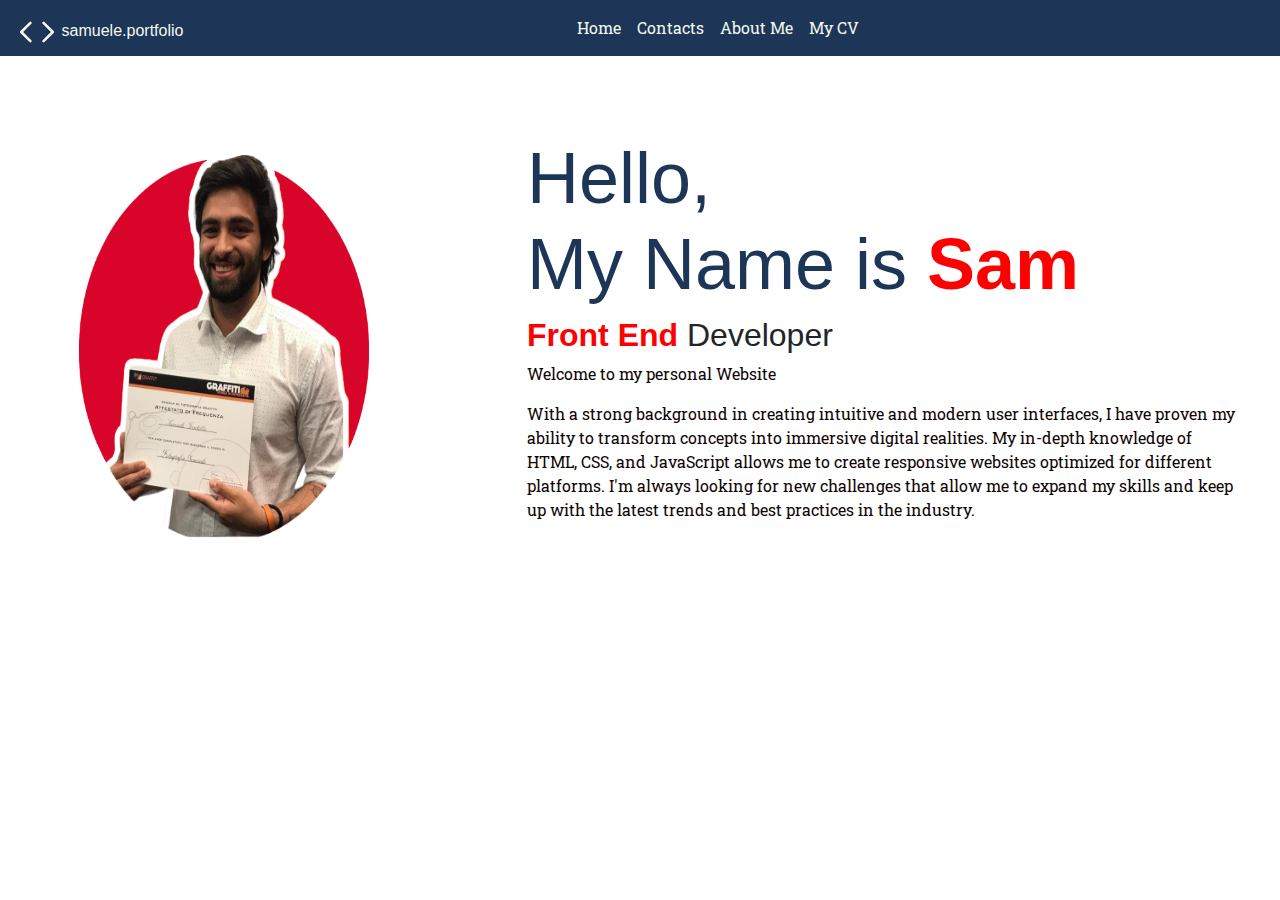
<file: index.html>
<!DOCTYPE html>
<html lang="en">
<head>
    <meta charset="UTF-8">
    <meta http-equiv="X-UA-Compatible" content="IE=edge">
    <meta name="viewport" content="width=device-width, initial-scale=1.0">
    <title>Samuele Website!</title>
    <link rel="stylesheet" href="style.css">
    <link rel="icon" href="/img/icons8-programmazione-24.png" type="image/x-icon">

    <!-- IMPORT BOOTSTRAP -->
    
    <link rel="stylesheet" href="https://cdn.jsdelivr.net/npm/bootstrap@4.0.0/dist/css/bootstrap.min.css" integrity="sha384-Gn5384xqQ1aoWXA+058RXPxPg6fy4IWvTNh0E263XmFcJlSAwiGgFAW/dAiS6JXm" crossorigin="anonymous">
    <!-- GOOGLE FONT -->
    <link rel="preconnect" href="https://fonts.googleapis.com" crossorigin>
    <link rel="preconnect" href="https://fonts.gstatic.com" crossorigin>
    <link href="https://fonts.googleapis.com/css2?family=League+Spartan:wght@500&family=Roboto+Slab&display=swap" rel="stylesheet">
    <!-- ICON LINKS -->
    <link rel="stylesheet" href="https://cdn.jsdelivr.net/npm/bootstrap-icons@1.5.0/font/bootstrap-icons.css">
</head>
<body>
<div class="menu">
    <nav class="navbar navbar-expand-lg navbar-light nav-color">
        <div class="icon-home">
            <svg xmlns="http://www.w3.org/2000/svg" width="32" height="32" fill="currentColor" class="bi bi-code" viewBox="0 0 16 16">
                <path d="M5.854 4.854a.5.5 0 1 0-.708-.708l-3.5 3.5a.5.5 0 0 0 0 .708l3.5 3.5a.5.5 0 0 0 .708-.708L2.707 8l3.147-3.146zm4.292 0a.5.5 0 0 1 .708-.708l3.5 3.5a.5.5 0 0 1 0 .708l-3.5 3.5a.5.5 0 0 1-.708-.708L13.293 8l-3.147-3.146z"/>
            </svg>
            <div class="name-logo">
                 <span>samuele.portfolio</span>
            </div>
        </div>     
        <button class="navbar-toggler" type="button" data-toggle="collapse" data-target="#navbarNav" aria-controls="navbarNav" aria-expanded="false" aria-label="Toggle navigation">
            <span class="navbar-toggler-icon"></span>
        </button>
        <div class="collapse navbar-collapse" id="navbarNav">
            <ul class="navbar-nav">
                <li class="nav-item">
                    <a class="nav-link nav-custom-color" href="index.html" rel="noopener"><span class=""></span>Home<span class="sr-only">(current)</span></a>
                </li>
                <li class="nav-item ">
                    <a class="nav-link nav-custom-color" href="Contacts/contacts.html" rel="noopener"><span class=""></span>Contacts</a>
                </li>
                <li class="nav-item">
                    <a class="nav-link nav-custom-color" href="Aboutme/aboutme.html" rel="noopener"><span class=""></span>About Me</a>
                </li>
                <li class="nav-item">
                    <a class="nav-link nav-custom-color" href="mycv/cv.html" rel="noopener"><span class=""></span>My CV</a>
                </li>
            </ul>
        </div>
    </nav>
</div>

<div>
    <div class="text-principal">
        <div class="row">
            <div class="col-md-3" id="col1">
                <img src="./img/IO.png" class="img-fluid">
            </div>
            <div class="col-md-7" id="col2">
                <div class="header-scont">
                    <h1>Hello,<br> My Name is <strong class="text-btf">Sam</strong></h1>
                    <h2><strong>Front End</strong> Developer</h2>
                    <p>Welcome to my personal Website</p>
                    <p>With a strong background in creating intuitive and modern user interfaces, I have proven my ability to transform concepts into immersive digital realities. My in-depth knowledge of HTML, CSS, and JavaScript allows me to create responsive websites optimized for different platforms. I'm always looking for new challenges that allow me to expand my skills and keep up with the latest trends and best practices in the industry.</p>
                </div>
            </div>
        </div>
    </div>
</div>

<!-- INCLUDE JQUERY, POPPER.JS, AND BOOTSTRAP JS -->
<script src="https://code.jquery.com/jquery-3.6.0.min.js" crossorigin="anonymous" rel="noopener"></script>
<script src="https://cdnjs.cloudflare.com/ajax/libs/popper.js/1.14.7/umd/popper.min.js" crossorigin="anonymous" rel="noopener"></script>
<script src="https://stackpath.bootstrapcdn.com/bootstrap/4.5.2/js/bootstrap.min.js" crossorigin="anonymous" rel="noopener"></script>
</body>
</html>
</file>
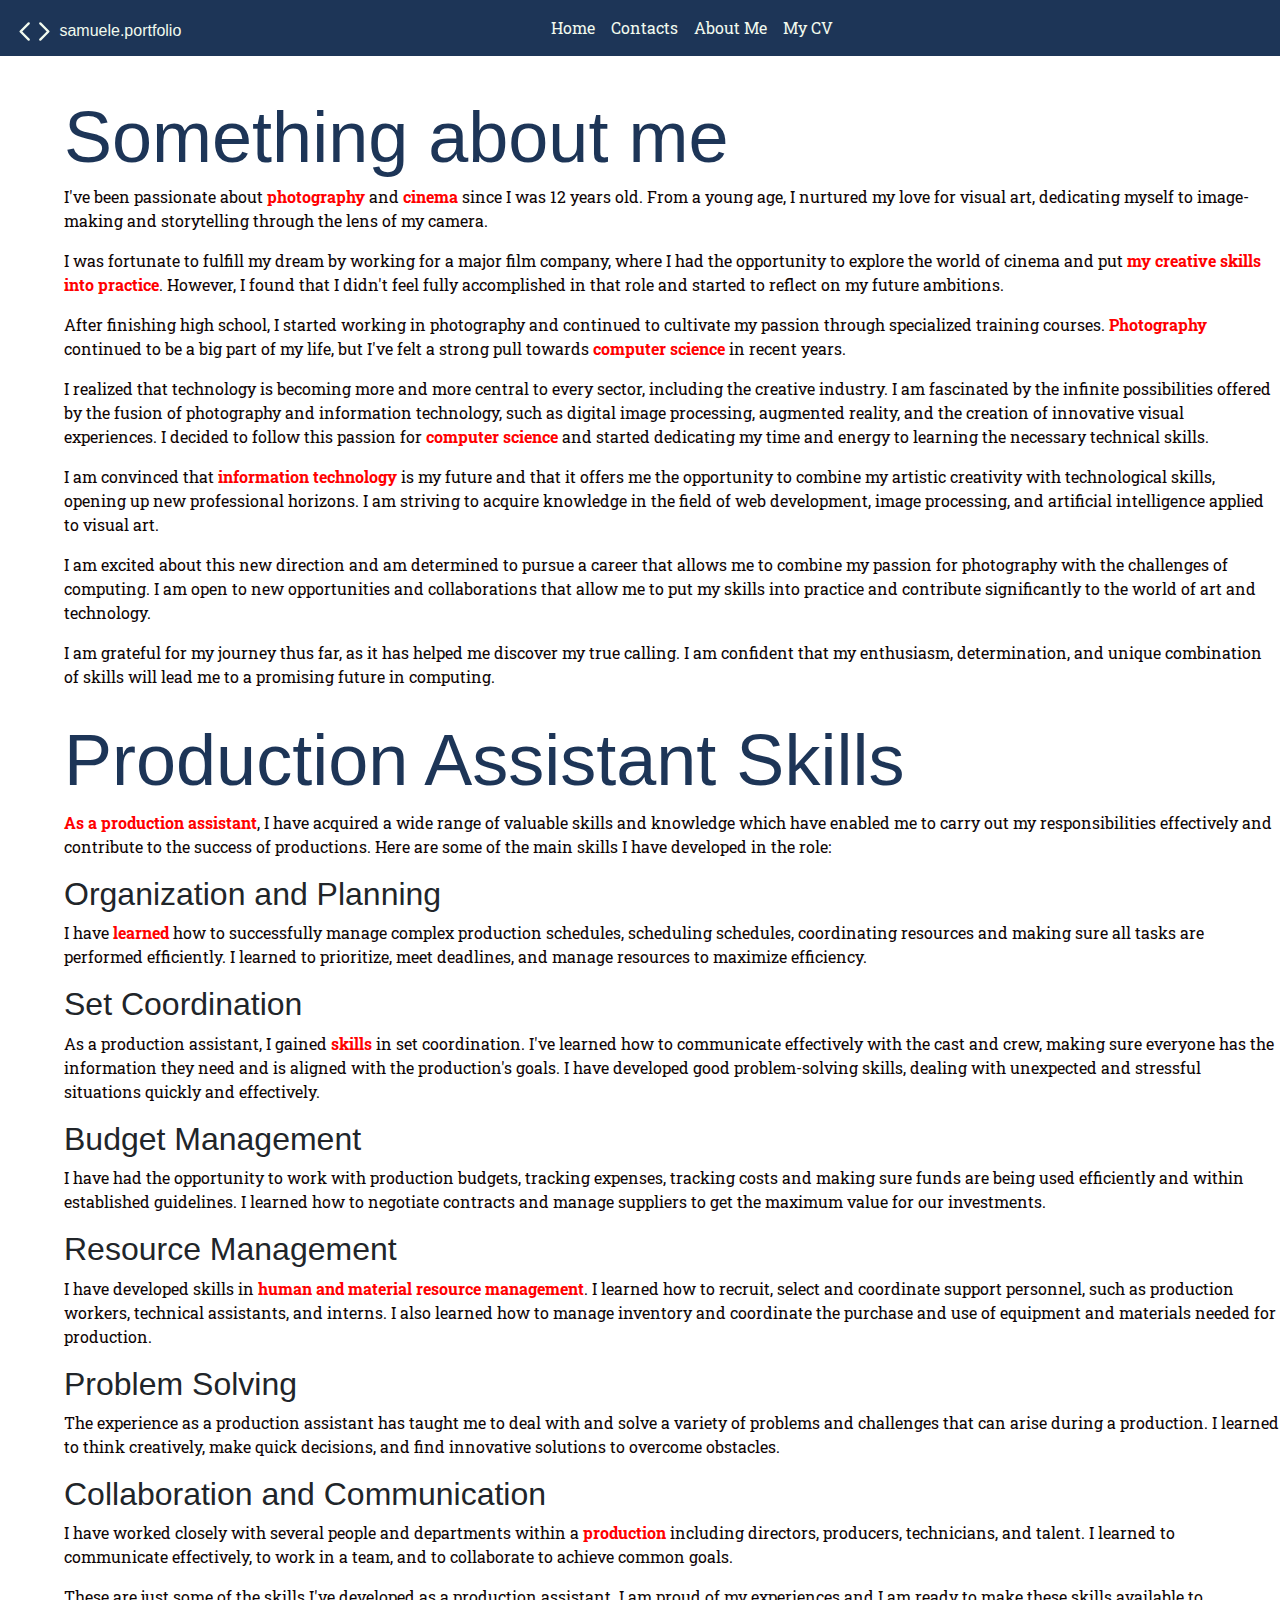
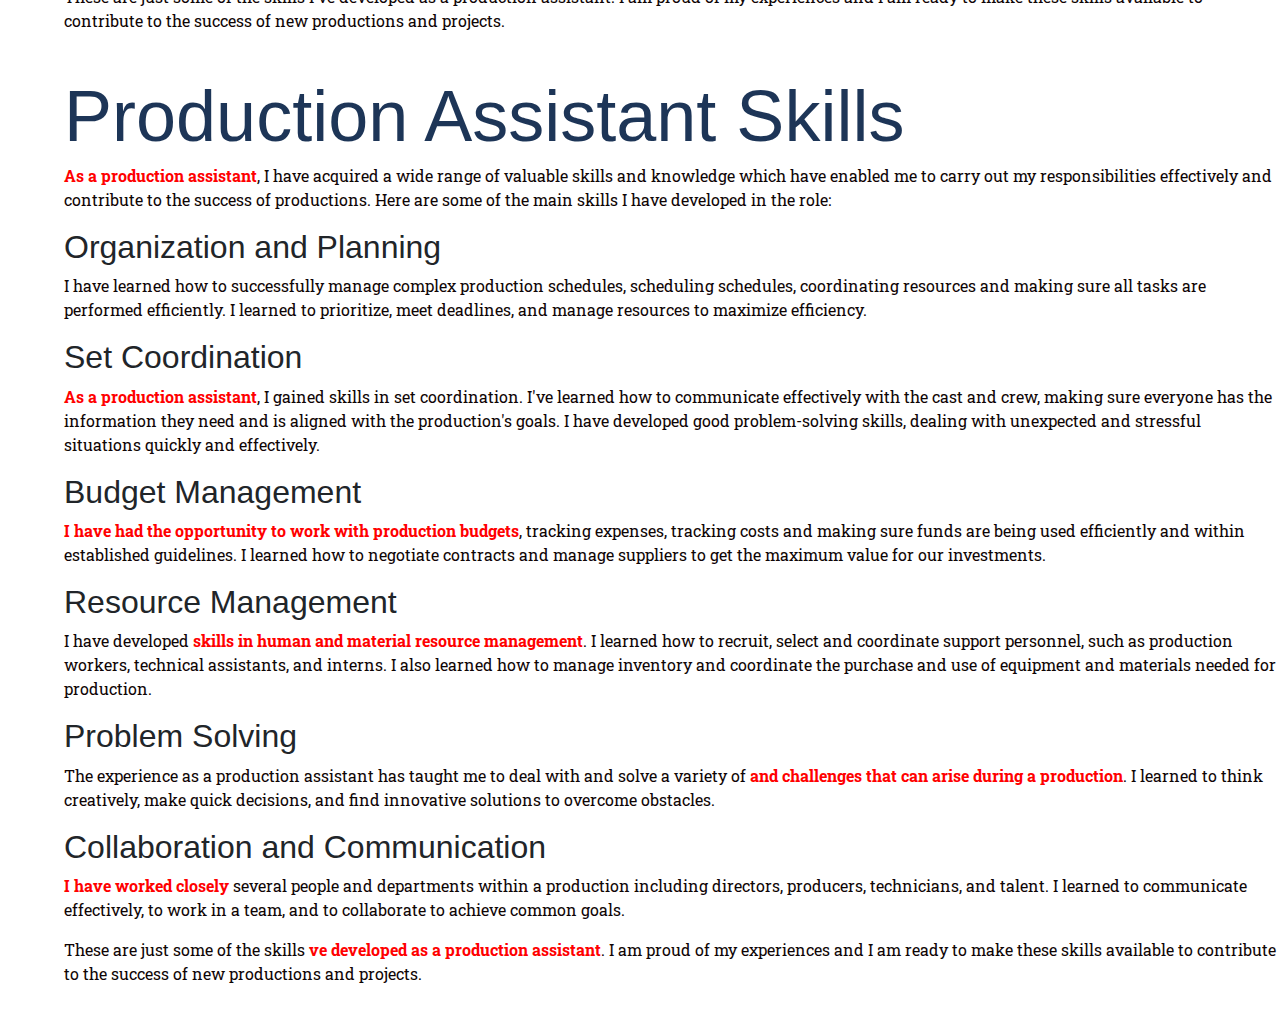
<file: Aboutme/aboutme.html>
<!DOCTYPE html>
<html lang="en">
<head>
    <meta charset="UTF-8">
    <meta http-equiv="X-UA-Compatible" content="IE=edge">
    <meta name="viewport" content="width=device-width, initial-scale=1.0">
    <title>About Me </title>
    <link rel="stylesheet" href="aboutme.css">
    <!--IMPORT BOOSTRAMP-->
    <link rel="stylesheet" href="https://cdn.jsdelivr.net/npm/bootstrap@4.0.0/dist/css/bootstrap.min.css" integrity="sha384-Gn5384xqQ1aoWXA+058RXPxPg6fy4IWvTNh0E263XmFcJlSAwiGgFAW/dAiS6JXm" crossorigin="anonymous">
    <!--GOOGLE FONT-->
    <link rel="preconnect" href="https://fonts.googleapis.com">
<link rel="preconnect" href="https://fonts.gstatic.com" crossorigin>
<link href="https://fonts.googleapis.com/css2?family=League+Spartan:wght@500&family=Roboto+Slab&display=swap" rel="stylesheet">
<!--LINK ICONE-->
<link rel="stylesheet" href="https://cdn.jsdelivr.net/npm/bootstrap-icons@1.5.0/font/bootstrap-icons.css">
<link rel="icon" href="/img/icons8-programmazione-24.png" type="image/x-icon">


</head>
<body>
  <div class="menu">

    <nav class="navbar navbar-expand-lg navbar-light nav-color">
        <div class="icon-home">
                <svg xmlns="http://www.w3.org/2000/svg" width="32" height="32" fill="currentColor" class="bi bi-code" viewBox="0 0 16 16">
                    <path d="M5.854 4.854a.5.5 0 1 0-.708-.708l-3.5 3.5a.5.5 0 0 0 0 .708l3.5 3.5a.5.5 0 0 0 .708-.708L2.707 8l3.147-3.146zm4.292 0a.5.5 0 0 1 .708-.708l3.5 3.5a.5.5 0 0 1 0 .708l-3.5 3.5a.5.5 0 0 1-.708-.708L13.293 8l-3.147-3.146z"/>
                </svg>
                <div class="name-logo">
                     <span>samuele.portfolio</span>
                </div>
        </div>
           
        <button class="navbar-toggler" type="button" data-toggle="collapse" data-target="#navbarNav" aria-controls="navbarNav" aria-expanded="false" aria-label="Toggle navigation">
            <span class="navbar-toggler-icon"></span>
            </button>
            <div class="collapse navbar-collapse" id="navbarNav">
            <ul class="navbar-nav">
                <li class="nav-item">
                  <a class="nav-link nav-custom-color" href="../index.html" target="_blank" rel="noopener"><span class=""></span>Home</a>
                </li>
                <li class="nav-item ">
                <a class="nav-link nav-custom-color" href="../Contacts/contacts.html" target="_blank" rel="noopener"><span class=""></span>Contacts</a>
                </li>
                <li class="nav-item">
                <a class="nav-link nav-custom-color" href="../Aboutme/aboutme.html" target="_blank" rel="noopener"><span class=""></span>About Me</a>
                </li>
                <li class="nav-item">
                <a class="nav-link nav-custom-color" href="../mycv/cv.html" target="_blank" rel="noopener"><span class=""></span>My CV</a>
                </li>
            </ul>
            </div>
      </nav>

    </div>      
<!--///////////////////////////text//////////////////////////////////////////////-->
<ul class="list-unstyled">
    <li class="media">

      <div class="media-body">
        <h1 class="mt-0 mb-1">Something about me</h1>
                <p>I've been passionate about <strong>photography</strong> and <strong>cinema</strong> since I was 12 years old. From a young age, I nurtured my love for visual art, dedicating myself to image-making and storytelling through the lens of my camera.</p>
                
                <p>I was fortunate to fulfill my dream by working for a major film company, where I had the opportunity to explore the world of cinema and put <strong>my creative skills into practice</strong>. However, I found that I didn't feel fully accomplished in that role and started to reflect on my future ambitions.</p>
                
                <p>After finishing high school, I started working in photography and continued to cultivate my passion through specialized training courses.<strong> Photography</strong> continued to be a big part of my life, but I've felt a strong pull towards <strong>computer science</strong> in recent years.</p>
                
                <p>I realized that technology is becoming more and more central to every sector, including the creative industry. I am fascinated by the infinite possibilities offered by the fusion of photography and information technology, such as digital image processing, augmented reality, and the creation of innovative visual experiences. I decided to follow this passion for <strong>computer science</strong> and started dedicating my time and energy to learning the necessary technical skills.</p>
                
                <p>I am convinced that <strong>information technology</strong> is my future and that it offers me the opportunity to combine my artistic creativity with technological skills, opening up new professional horizons. I am striving to acquire knowledge in the field of web development, image processing, and artificial intelligence applied to visual art.</p>
                
                <p>I am excited about this new direction and am determined to pursue a career that allows me to combine my passion for photography with the challenges of computing. I am open to new opportunities and collaborations that allow me to put my skills into practice and contribute significantly to the world of art and technology.</p>
                
                <p>I am grateful for my journey thus far, as it has helped me discover my true calling. I am confident that my enthusiasm, determination, and unique combination of skills will lead me to a promising future in computing.</p>

        </div>
    </li>

    <div class="text2-fix">
    <li class="media my-4">

      <div class="media-body">
        <h1>Production Assistant Skills</h1>
            <p><strong>As a production assistant</strong>, I have acquired a wide range of valuable skills and knowledge which have enabled me to carry out my responsibilities effectively and contribute to the success of productions. Here are some of the main skills I have developed in the role:</p>
        
            <h2>Organization and Planning</h2>
            <p>I have <strong>learned</strong> how to successfully manage complex production schedules, scheduling schedules, coordinating resources and making sure all tasks are performed efficiently. I learned to prioritize, meet deadlines, and manage resources to maximize efficiency.</p>
            
            <h2>Set Coordination</h2>
            <p>As a production assistant, I gained <strong>skills</strong> in set coordination. I've learned how to communicate effectively with the cast and crew, making sure everyone has the information they need and is aligned with the production's goals. I have developed good problem-solving skills, dealing with unexpected and stressful situations quickly and effectively.</p>
            
            <h2>Budget Management</h2>
            <p>I have had the opportunity to work with production budgets, tracking expenses, tracking costs and making sure funds are being used efficiently and within established guidelines. I learned how to negotiate contracts and manage suppliers to get the maximum value for our investments.</p>
            
            <h2>Resource Management</h2>
            <p>I have developed skills in <strong>human and material resource management</strong>. I learned how to recruit, select and coordinate support personnel, such as production workers, technical assistants, and interns. I also learned how to manage inventory and coordinate the purchase and use of equipment and materials needed for production.</p>
            
            <h2>Problem Solving</h2>
            <p>The experience as a production assistant has taught me to deal with and solve a variety of problems and challenges that can arise during a production. I learned to think creatively, make quick decisions, and find innovative solutions to overcome obstacles.</p>
            
            <h2>Collaboration and Communication</h2>
            <p>I have worked closely with several people and departments within a <strong>production</strong> including directors, producers, technicians, and talent. I learned to communicate effectively, to work in a team, and to collaborate to achieve common goals.</p>
            
            <p>These are just some of the skills I've developed as a production assistant. I am proud of my experiences and I am ready to make these skills available to contribute to the success of new productions and projects.</p>
    </li>
    </div>
    <li class="media">
      <div class="media-body">
        <h1 class="mt-0 mb-1">Production Assistant Skills</h1>
        
        <p><strong>As a production assistant</strong>, I have acquired a wide range of valuable skills and knowledge which have enabled me to carry out my responsibilities effectively and contribute to the success of productions. Here are some of the main skills I have developed in the role:</p>
        
        <h2>Organization and Planning</h2>
        <p>I have learned how to successfully manage complex production schedules, scheduling schedules, coordinating resources and making sure all tasks are performed efficiently. I learned to prioritize, meet deadlines, and manage resources to maximize efficiency.</p>
        
        <h2>Set Coordination</h2>
        <p><strong>As a production assistant</strong>, I gained skills in set coordination. I've learned how to communicate effectively with the cast and crew, making sure everyone has the information they need and is aligned with the production's goals. I have developed good problem-solving skills, dealing with unexpected and stressful situations quickly and effectively.</p>
        
        <h2>Budget Management</h2>
        <p><strong>I have had the opportunity to work with production budgets</strong>, tracking expenses, tracking costs and making sure funds are being used efficiently and within established guidelines. I learned how to negotiate contracts and manage suppliers to get the maximum value for our investments.</p>
        
        <h2>Resource Management</h2>
        <p>I have developed<strong> skills in human and material resource management</strong>. I learned how to recruit, select and coordinate support personnel, such as production workers, technical assistants, and interns. I also learned how to manage inventory and coordinate the purchase and use of equipment and materials needed for production.</p>
        
        <h2>Problem Solving</h2>
        <p>The experience as a production assistant has taught me to deal with and solve a variety of <strong>and challenges that can arise during a production</strong>. I learned to think creatively, make quick decisions, and find innovative solutions to overcome obstacles.</p>
        
        <h2>Collaboration and Communication</h2>
        <p><strong>I have worked closely </strong> several people and departments within a production including directors, producers, technicians, and talent. I learned to communicate effectively, to work in a team, and to collaborate to achieve common goals.</p>
        
        <p>These are just some of the skills <strong>ve developed as a production assistant</strong>. I am proud of my experiences and I am ready to make these skills available to contribute to the success of new <stron>productions and projects</stron>.</p>
          </div>
    </li>
  </ul>
<!-- INCLUDE JQUERY, POPPER.JS, AND BOOTSTRAP JS -->
<script src="https://code.jquery.com/jquery-3.6.0.min.js"></script>
<script src="https://cdnjs.cloudflare.com/ajax/libs/popper.js/1.14.7/umd/popper.min.js"></script>
<script src="https://stackpath.bootstrapcdn.com/bootstrap/4.5.2/js/bootstrap.min.js"></script>
</body>
</html>
</file>
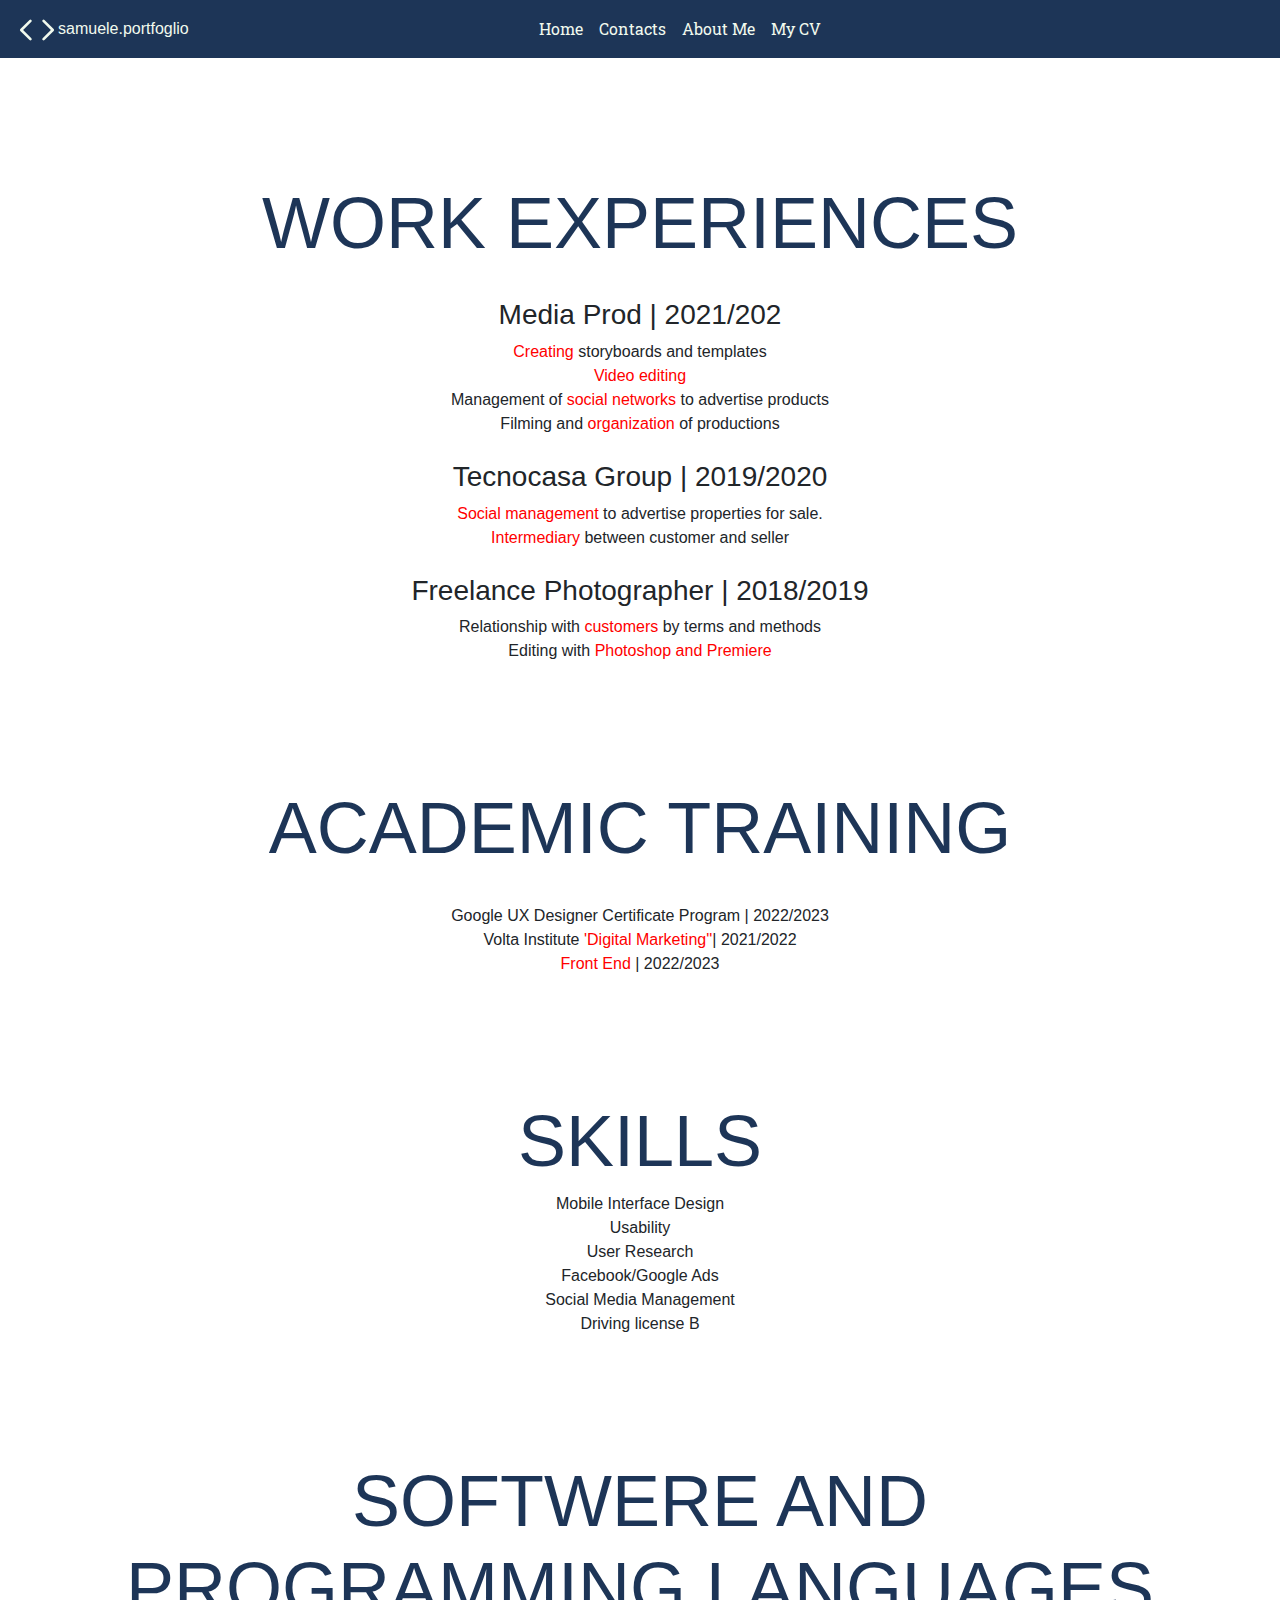
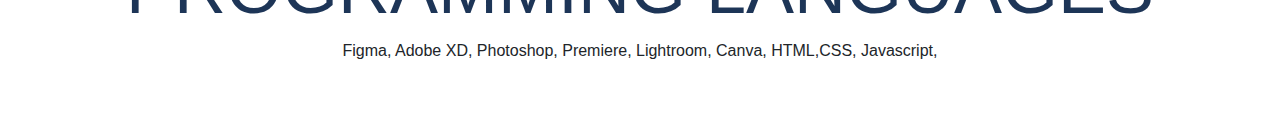
<file: mycv/cv.html>
<!DOCTYPE html>
<html lang="en">
<head>
    <meta charset="UTF-8">
    <meta http-equiv="X-UA-Compatible" content="IE=edge">
    <meta name="viewport" content="width=device-width, initial-scale=1.0">
    <title>My CV </title>
    <link rel="stylesheet" href="cv.css">
    <!--IMPORT BOOSTRAMP-->
    <link rel="stylesheet" href="https://cdn.jsdelivr.net/npm/bootstrap@4.0.0/dist/css/bootstrap.min.css" integrity="sha384-Gn5384xqQ1aoWXA+058RXPxPg6fy4IWvTNh0E263XmFcJlSAwiGgFAW/dAiS6JXm" crossorigin="anonymous">
    <!--GOOGLE FONT-->
    <link rel="preconnect" href="https://fonts.googleapis.com">
<link rel="preconnect" href="https://fonts.gstatic.com" crossorigin>
<link href="https://fonts.googleapis.com/css2?family=League+Spartan:wght@500&family=Roboto+Slab&display=swap" rel="stylesheet">
<!--LINK ICONE-->
<link rel="stylesheet" href="https://cdn.jsdelivr.net/npm/bootstrap-icons@1.5.0/font/bootstrap-icons.css">
<link rel="icon" href="/img/icons8-programmazione-24.png" type="image/x-icon">


</head>
<body>
<div class="menu">

    <nav class="navbar navbar-expand-lg navbar-light nav-color">
        <div class="iconhome">
                <svg xmlns="http://www.w3.org/2000/svg" width="32" height="32" fill="currentColor" class="bi bi-code" viewBox="0 0 16 16">
                    <path d="M5.854 4.854a.5.5 0 1 0-.708-.708l-3.5 3.5a.5.5 0 0 0 0 .708l3.5 3.5a.5.5 0 0 0 .708-.708L2.707 8l3.147-3.146zm4.292 0a.5.5 0 0 1 .708-.708l3.5 3.5a.5.5 0 0 1 0 .708l-3.5 3.5a.5.5 0 0 1-.708-.708L13.293 8l-3.147-3.146z"/>
                </svg>
                <span>samuele.portfoglio</span>
        </div>
           
        <button class="navbar-toggler" type="button" data-toggle="collapse" data-target="#navbarNav" aria-controls="navbarNav" aria-expanded="false" aria-label="Toggle navigation">
            <span class="navbar-toggler-icon"></span>
            </button>
            <div class="collapse navbar-collapse" id="navbarNav">
            <ul class="navbar-nav">
                <li class="nav-item">
                <a class="nav-link nav-custom-color" href="../index.html" target="_blank" rel="noopener"></span>Home<span class="sr-only"></span></a>
                </li>
                <li class="nav-item ">
                <a class="nav-link nav-custom-color" href="../Contacts/contacts.html" target="_blank" rel="noopener"></span>Contacts</a>
                </li>
                <li class="nav-item">
                <a class="nav-link nav-custom-color" href="../Aboutme/aboutme.html" target="_blank" rel="noopener">About Me</a>
                </li>
                <li class="nav-item">
                <a class="nav-link nav-custom-color" href="../mycv/cv.html" target="_blank" rel="noopener">My CV</a>
                </li>
            </ul>
            </div>
      </nav>
            <!--/////////////////////////////////////////////////////////-->
            
        <div class="container">
                <h1>WORK EXPERIENCES</h1>
                <br>
                <h3>Media Prod | 2021/202</h3>
                <span class=text-cool>Creating</span> storyboards and templates<br> 
                <span class=text-cool>Video editing</span><br>
                        Management of <span class=text-cool>social networks</span> to advertise products<br>
                        Filming and <span class=text-cool>organization</span> of productions<br>
                    
                    <br>
                    <h3>Tecnocasa Group | 2019/2020</h3>
                    <span class=text-cool> Social management</span> to advertise properties for sale.<br>
                    <span class=text-cool>Intermediary</span> between customer and seller<br> 
                    <br>
                    <h3>Freelance Photographer | 2018/2019</h3>
                    Relationship with <span class=text-cool>customers</span> by terms and methods<br>
                    Editing with <span class=text-cool>Photoshop and Premiere</span>

                    <h1>ACADEMIC TRAINING</h1>
                <br>
                Google UX Designer Certificate Program | 2022/2023<br>
                Volta Institute <span class=text-cool>'Digital Marketing''</span>| 2021/2022<br>
                <span class=text-cool>Front End </span> | 2022/2023                     
                
                <h1>SKILLS</h1>
                        Mobile Interface Design<br>
                        Usability<br>
                        User Research<br>
                        Facebook/Google Ads<br>
                        Social Media Management<br>
                        Driving license B<br>
                        <h1>SOFTWERE AND PROGRAMMING LANGUAGES</h1>
                        
                            Figma, 
                            Adobe XD, 
                            Photoshop, 
                            Premiere, 
                            Lightroom, 
                            Canva, 
                            HTML,CSS, 
                            Javascript, 
            </div>
<!-- INCLUDE JQUERY, POPPER.JS, AND BOOTSTRAP JS -->
<script src="https://code.jquery.com/jquery-3.6.0.min.js"></script>
<script src="https://cdnjs.cloudflare.com/ajax/libs/popper.js/1.14.7/umd/popper.min.js"></script>
<script src="https://stackpath.bootstrapcdn.com/bootstrap/4.5.2/js/bootstrap.min.js"></script>
    </body>
    </html>
</file>
<file: style.css>
body {
    margin: 0;
    font-family: 'League Spartan', sans-serif;
    font-weight: 400;
    line-height: 1.5;
    color: #212529;
    text-align: left;
    background-color: #0f0505;
}

.h1, h1 {
    font-size: 4.5rem !important;
    margin-top: 11% !important;
    color: #1D3557 !important;
}

a {
    text-decoration: none;
    background-color: transparent;
    -webkit-text-decoration-skip: objects;
    font-family: 'Roboto Slab', serif;
}

.row {
    display: flex;
    -ms-flex-wrap: wrap;
    flex-wrap: wrap;
    margin-right: 0px !important;
    margin-left: 0px !important; 
}

#col1 {
    display: flex;
    justify-content: center;
    margin-right: 10%;
    margin-top: 5%;
    width: 101%;
    margin-left: 5%;
}

div#navbarNav {
    margin-left: 28%;
}

h2 {
    width: fit-content;
    margin-right: 0px;
}

p {
    width: fit-content;
    margin-right: 0px;
}

#col2 {
    display: flex;
    justify-content: center;
    align-items: center;
}

/*-------------------menu---------------------*/

.name-logo {
    margin-left: 114%;
    margin-top: -99%;
}

.icon-home {
    display: flex;
    align-items: center;
}

.nav-color {
    background-color: #1D3557;
}

.navbar-light .navbar-nav .nav-link.nav-custom-color {
    color: #F1FAEE;
}

.navbar-light .navbar-nav .nav-link.nav-custom-color:hover {
    color: red;
}

svg.bi.bi-code {
    color: #F1FAEE;
    position: relative;
    top: 1px;
    height: 42px;
    width: 42px;
}

span {
    color: #F1FAEE;
}

.icon-contacts {
    height: 24px;
    width: 24px;
    display: block;
    float: left;
    margin-right: 4px;
}

.icon-home {
    height: 37px;
    width: 40px;
    display: block;
    float: left;
    margin-right: 164px;
}

.icon-cv {
    height: 24px;
    width: 24px;
    display: block;
    float: left;
    margin-right: 4px;
}

.icon-about-me {
    height: 24px;
    width: 24px;
    display: block;
    float: left;
    margin-right: 4px;
}

p {
    font-family: 'Roboto Slab', serif;
    color: #0f0505;
}

.img-fluid {
    max-width: 100%;
    height: 89%;
    width: 135%;
    margin-top: 12%;
}

strong {
    color: red;
}

.navbar-light .navbar-toggler {
    color: #fff;
    border-color: #fff;
}

@media only screen and (max-width:992px) {
    .navbar-nav {
        flex-direction: row !important;
        margin-left: -37%;
        justify-content: space-between;
        margin-top: 2%;
    }
}
</file>
<file: Aboutme/aboutme.css>
body {
    margin: 0;
    font-family:'League Spartan', sans-serif;
    font-weight: 400;
    line-height: 1.5;
    color: #212529;
    text-align: left;
    background-color: #0f0505;
}
.text2-fix {
    margin-top: -12%;
}
ul.list-unstyled {
    margin-left: 5%;
    margin-top: 3%;
}

.h1, h1 {
    font-size: 4.5rem !important;
    margin-top: 11% !important;
    color: #1D3557 !important;
}

a {

    text-decoration: none;
    background-color: transparent;
    -webkit-text-decoration-skip: objects;
    font-family: 'Roboto Slab', serif;
}
.row {
   
    display: flex;
    -ms-flex-wrap: wrap;
    flex-wrap: wrap;
    margin-right: 0px !important;
    margin-left: 0px !important; 
}
#col1 {
    display: flex;
    justify-content: center;
    margin-right: 10%;
    margin-top: 5%;
    width: 101%;
    margin-left: 5%;
}


div#navbarNav {
    margin-left: 40%;
}
.name-logo {
    margin-left: 181%;
    margin-top: -188%;
}
h2 {
    width: fit-content;
    margin-right: 0px;
}
p{
    width: fit-content;
    margin-right: 0px;
}

#col2 {
    display: flex;
    justify-content: center;
    align-items: center;
}


.iconhome {
    display: flex;
    align-items: center;
}
.nav-color {
    background-color:#1D3557;
}

.navbar-light .navbar-nav .nav-link.nav-custom-color {
    color: #F1FAEE;
}
.navbar-light .navbar-nav .nav-link.nav-custom-color:hover {
    color: red;
}

svg.bi.bi-code {
    color: #F1FAEE;
    position: relative;
    top: -5px;
    height: 41px;
    width: 37px;
}
span {
    color: #F1FAEE;
}


.icon-contacts {
    height: 24px;
    width: 24px;
    display: block;
    float: left;
    margin-right: 4px;
}


.icon-home {
    height: 24px;
    width: 24px;
    display: block;
    float: left;
    margin-right: 4px;
}

.icon-cv {
    height: 24px;
    width: 24px;
    display: block;
    float: left;
    margin-right: -40px;
}
.icon-aboutme {
    height: 24px;
    width: 24px;
    display: block;
    float: left;
    margin-right: -40px;
}



p {
    font-family: 'Roboto Slab', serif;
    color: #0f0505;
}

.img-fluid {
    max-width: 100%;
    height: 89%;
    width: 135%;
    margin-top: 12%;
}


strong {
    color: red;
}
.navbar-light .navbar-toggler {
    color: #fff;
    border-color: #fff;
}

.navbar-light .navbar-toggler {
    color: #fff !important;
    border-color: #fff !important;
}

/*/////////////////////////////////////////////////////////////////*/                  

@media only screen and (max-width:992px) {
    .navbar-nav {
                    flex-direction: row !important;
                    margin-left: -37%;
                    justify-content: space-between;
                    margin-top: 2%;
    }
    ul.navbar-nav {
        margin-left: -31%;
    }
 }
</file>
<file: mycv/cv.css>
body {
    margin: 0;
    font-family:'League Spartan', sans-serif;
    font-weight: 400;
    line-height: 1.5;
    color: #212529;
    text-align: left;
    background-color: #0f0505;
}
div#navbarNav {
    margin-left: 28%;
}

ul.navbar-nav {
    margin-left: -1%;
}

.container {
    text-align: center;
    margin-bottom: 5%;
  }
.row {
    display: -webkit-box;
    display: -ms-flexbox;
    display: flex;
    -ms-flex-wrap: wrap;
    flex-wrap: wrap;
    margin-right: -15px;
    margin-left: 29px !important;
    margin-top: 5%;
}

.h1, h1 {
    font-size: 4.5rem !important;
    margin-top: 11% !important;
    color: #1D3557 !important;
}

a {

    text-decoration: none;
    background-color: transparent;
    -webkit-text-decoration-skip: objects;
    font-family: 'Roboto Slab', serif;
}

#col1 {
    display: flex;
    justify-content: center;
    margin-right: 10%;
    margin-top: 5%;
    width: 101%;
    margin-left: 5%;
}


div#navbarNav {
    margin-left: 28%;
}


h2 {
    width: fit-content;
    margin-right: 0px;
}
p{
    width: fit-content;
    margin-right: 0px;
}

#col2 {
    display: flex;
    justify-content: center;
    align-items: center;
}
/*-------------------menu---------------------*/

.iconhome {
    display: flex;
    align-items: center;
}
.nav-color {
    background-color:#1D3557;
}

.navbar-light .navbar-nav .nav-link.nav-custom-color {
    color: #F1FAEE;
}
.navbar-light .navbar-nav .nav-link.nav-custom-color:hover {
    color: red;
}

svg.bi.bi-code {
    color: #F1FAEE;
    position: relative;
    top: 1px;
    height: 42px;
    width: 42px;
}
span {
    color: #F1FAEE;
}

.icon-contacts {
    height: 24px;
    width: 24px;
    background-image:url(icon/icon-contacts.svg);
    display: block;
    float: left;
    margin-right: 4px;
}


.icon-home {
    height: 24px;
    width: 24px;
    background-image:url(icon/icon-home.svg);
    display: block;
    float: left;
    margin-right: 4px;
}

.icon-cv {
    height: 24px;
    width: 24px;
    background-image:url(icon/icon-cv.svg);
    display: block;
    float: left;
    margin-right: 4px;
}
.icon-aboutme {
    height: 24px;
    width: 24px;
    background-image:url(icon/icon-aboutme.svg);
    display: block;
    float: left;
    margin-right: 4px;
}


span.text-cool {
    color: red;
}

.container{

}
.navbar-light .navbar-toggler {
    color: #fff;
    border-color: #fff;
}

.navbar-light .navbar-toggler {
    color: #fff !important;
    border-color: #fff !important;
}
@media only screen and (max-width:992px) {
    .navbar-nav {
                    flex-direction: row !important;
                    margin-left: -37%;
                    justify-content: space-between;
                    margin-top: 2%;
    }
    ul.navbar-nav {
        margin-left: -31%;
    }
 }
</file>
